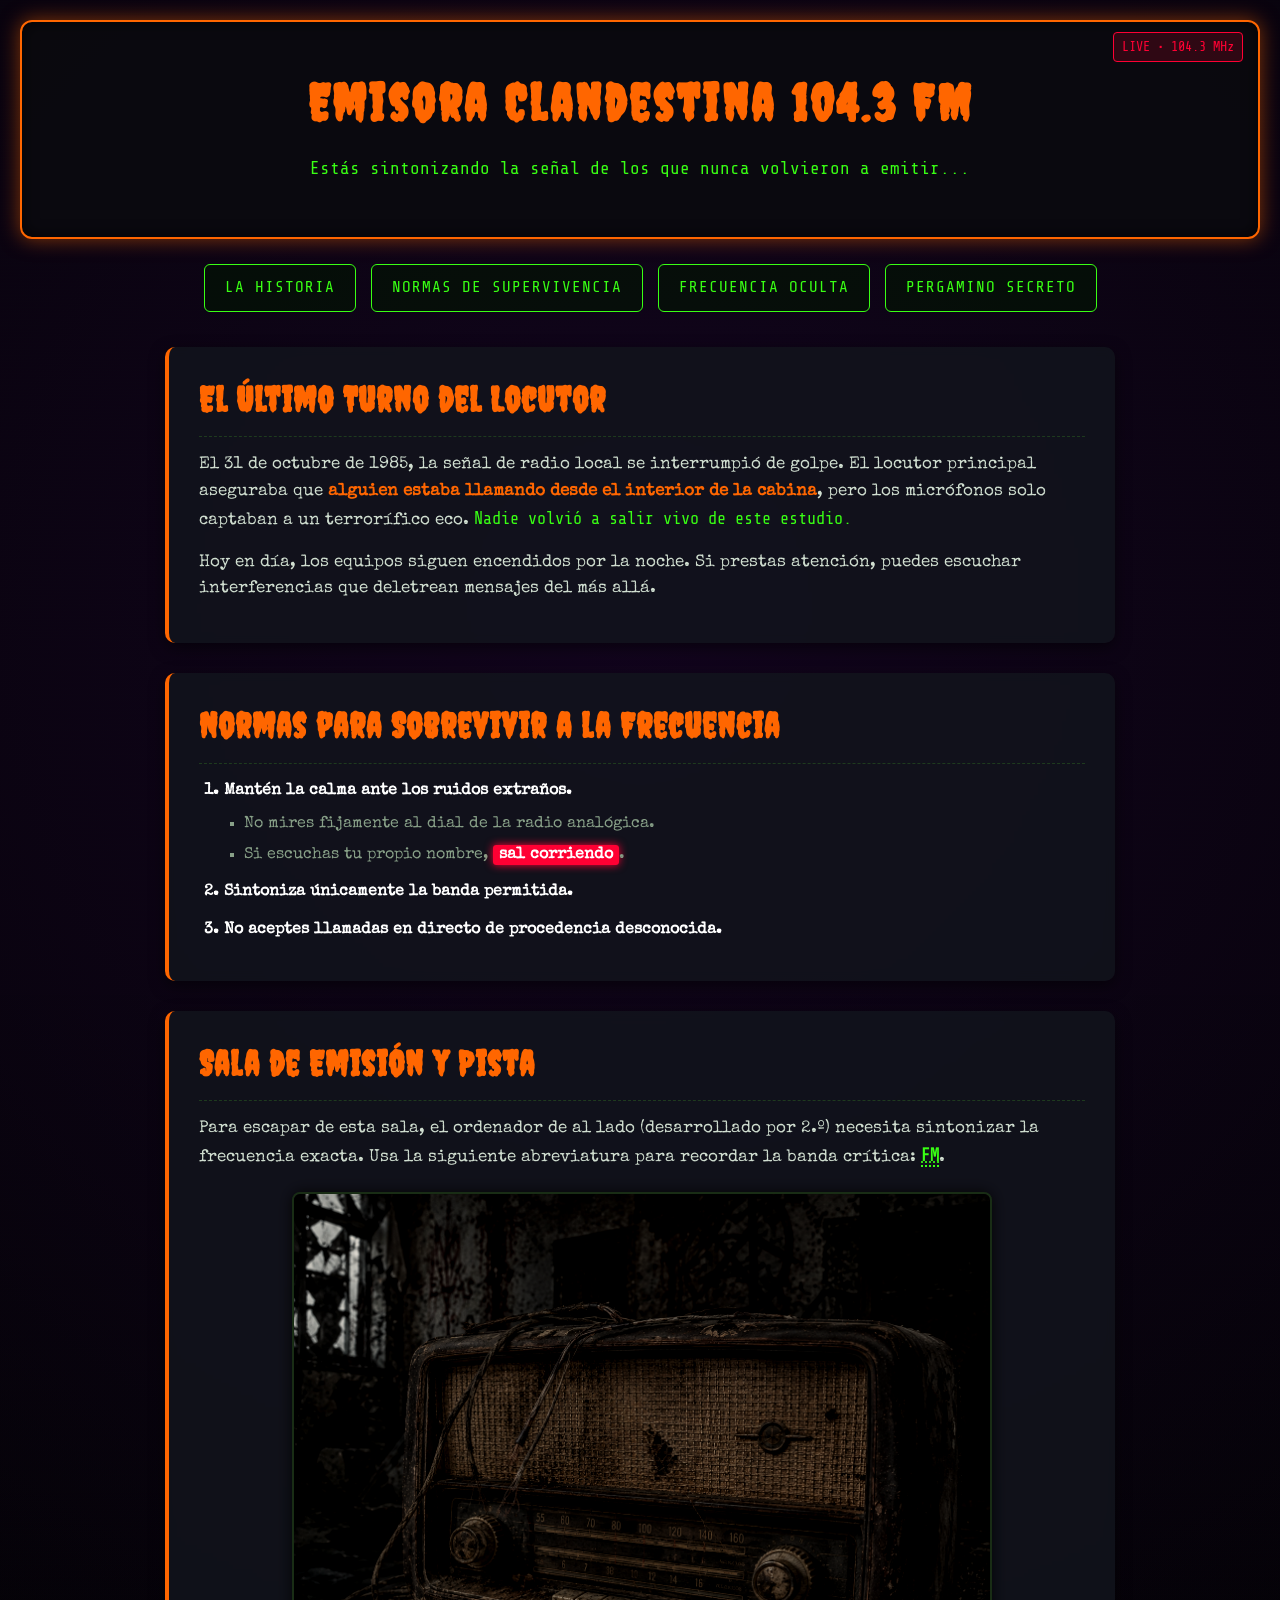
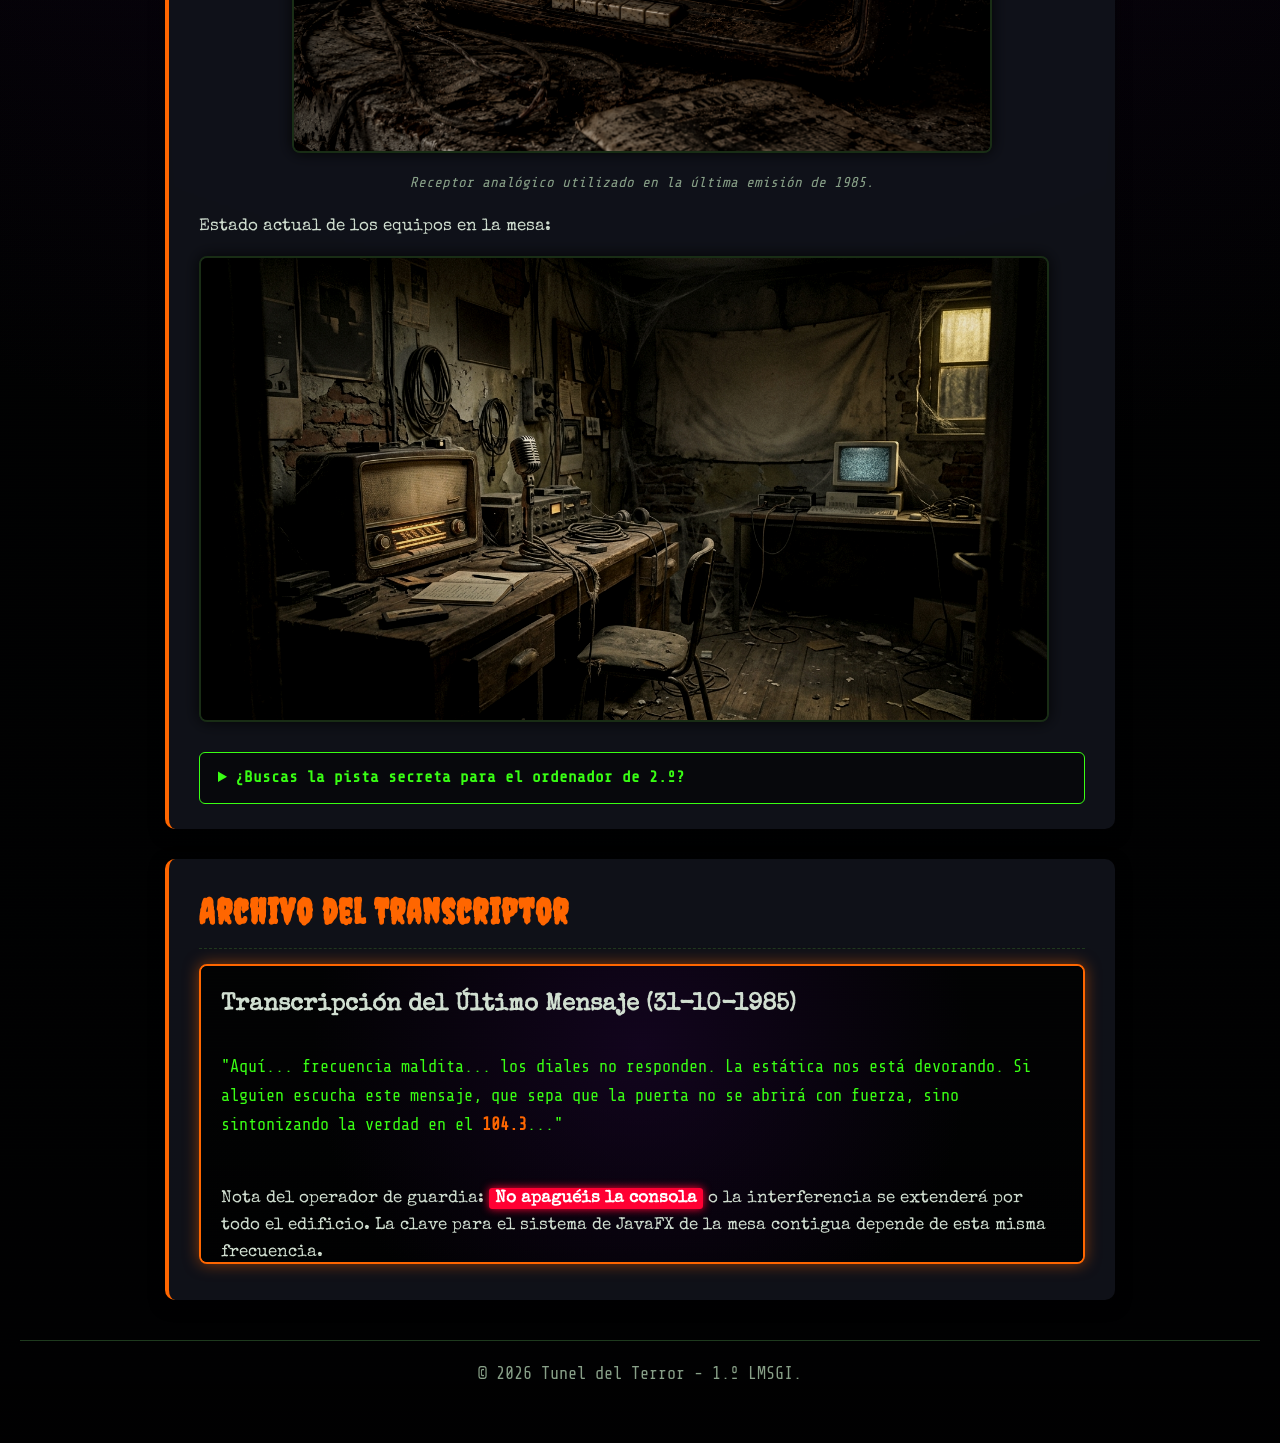
<file: index.html>
<!DOCTYPE html>
<html lang="es">
<head>
    <meta charset="UTF-8">
    <title>Sala 2: Radio Fantasma - Tunel del Terror</title>
    <!-- Autores: Fila 2  -->
    <meta name="author" content="tu-usuario">
    <link rel="stylesheet" href="terror.css">
</head>
<body data-propietario="grupo-2">


    <header>
        <h1>Emisora Clandestina 104.3 FM</h1>
        <p>Estás sintonizando la señal de los que nunca volvieron a emitir...</p>
    </header>

    <nav>
        <ul>
            <li><a href="#historia">La Historia</a></li>
            <li><a href="#normas">Normas de Supervivencia</a></li>
            <li><a href="#frecuencia">Frecuencia Oculta</a></li>
            <li><a href="pergamino.html">Pergamino Secreto</a></li>
        </ul>
    </nav>

    <main data-propietario="grupo-2">

        <section id="historia">
            <h2>El Último Turno del Locutor</h2>
            <p>
                El 31 de octubre de 1985, la señal de radio local se interrumpió de golpe. 
                El locutor principal aseguraba que <strong>alguien estaba llamando desde el interior de la cabina</strong>, 
                pero los micrófonos solo captaban a un terrorífico eco. <em>Nadie volvió a salir vivo de este estudio.</em>
            </p>
            <p>
                Hoy en día, los equipos siguen encendidos por la noche. Si prestas atención, 
                puedes escuchar interferencias que deletrean mensajes del más allá. 
            </p>
        </section>

        <section id="normas">
            <h2>Normas para Sobrevivir a la Frecuencia</h2>
            <!-- Lista ordenada con una lista anidada dentro -->
            <ol>
                <li>Mantén la calma ante los ruidos extraños.
                    <ul>
                        <li>No mires fijamente al dial de la radio analógica.</li>
                        <li>Si escuchas tu propio nombre, <mark>sal corriendo</mark>.</li>
                    </ul>
                </li>
                <li>Sintoniza únicamente la banda permitida.</li>
                <li>No aceptes llamadas en directo de procedencia desconocida.</li>
            </ol>
        </section>

        <section id="frecuencia">
            <h2>Sala de Emisión y Pista</h2>
            <p>
                Para escapar de esta sala, el ordenador de al lado (desarrollado por 2.º) necesita sintonizar la frecuencia exacta. 
                Usa la siguiente abreviatura para recordar la banda crítica: <abbr title="Frecuencia Modulada Maldita: 104.3">FM</abbr>.
            </p>

            <!-- Imagen -->
            <figure>
                <img src="img/imagen1.png" alt="Radio antigua abandonada con cables rotos" width="700">
                <figcaption>Receptor analógico utilizado en la última emisión de 1985.</figcaption>
            </figure>

            <!-- Segunda imagen -->
            <p>Estado actual de los equipos en la mesa:</p>
            <img src="img/imagen2.jpeg" alt="Estudio de radio a oscuras" width="850">

            <!-- Pista escondida usando HTML -->
            <details>
                <summary> ¿Buscas la pista secreta para el ordenador de 2.º?</summary>
                <p>La frecuencia exacta que debes introducir en el Slider de JavaFX es: <strong>104.3</strong></p>
            </details>
        </section>

        <section id="pergamino-incrustado">
            <h2>Archivo del Transcriptor</h2>
            <!-- Iframe incrustando el pergamino.html -->
            <iframe src="pergamino.html" title="Pergamino secreto de la emisora fantasma" width="100%" height="300px"></iframe>
        </section>

    </main>

    <footer>
        <p>&copy; 2026 Tunel del Terror - 1.º LMSGI.</p>
    </footer>

</body>
</html>
</file>
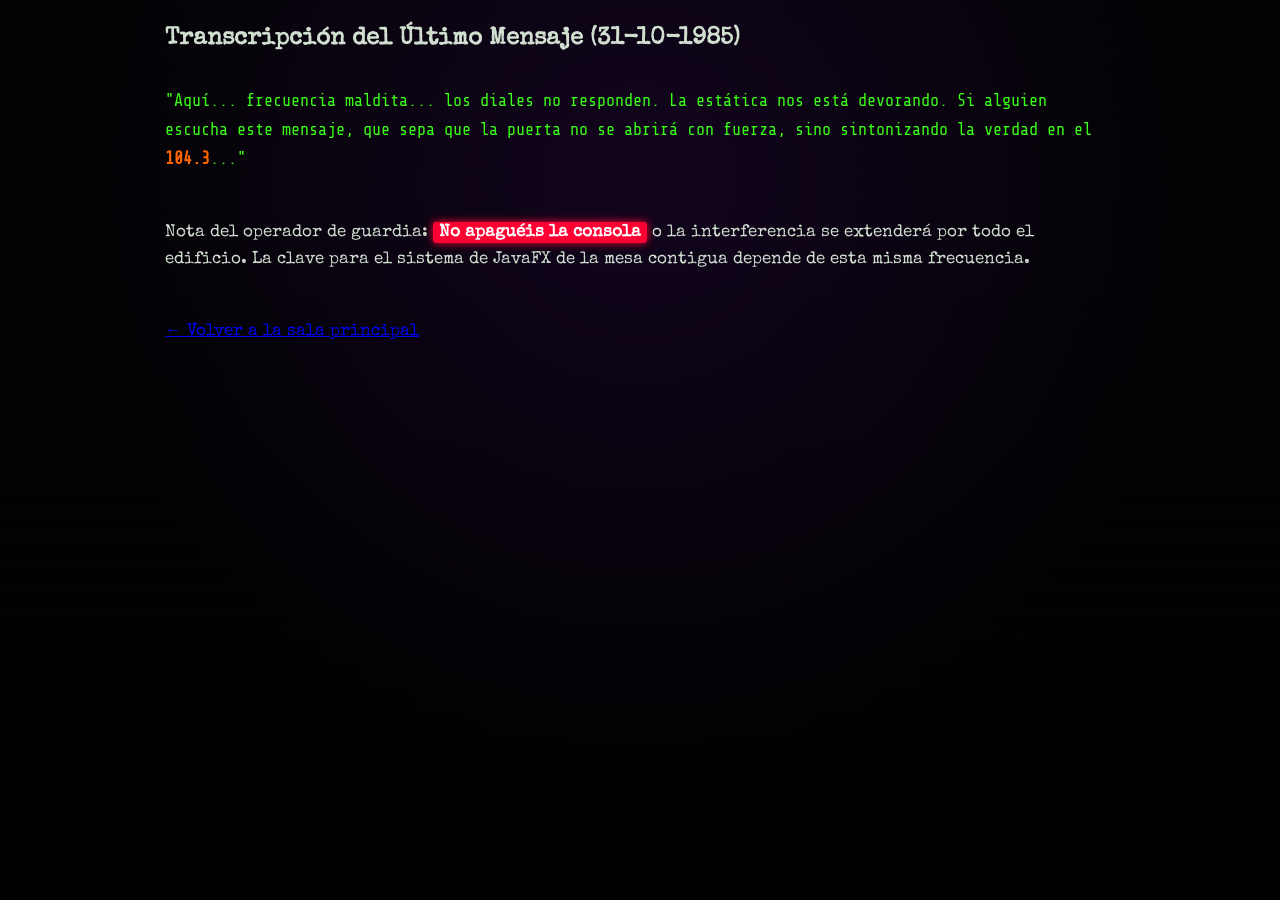
<file: pergamino.html>
<!DOCTYPE html>
<html lang="es">
<head>
    <meta charset="UTF-8">
    <title>Pergamino Secreto - Emisora Fantasma</title>
    <!-- Enlace a la hoja de estilos terrorífica obligatoria -->
    <link rel="stylesheet" href="terror.css">
</head>
<body data-propietario="tu-usuario">

    <main>
        <h2> Transcripción del Último Mensaje (31-10-1985)</h2>
        <p>
            <em>"Aquí... frecuencia maldita... los diales no responden. La estática nos está devorando. 
            Si alguien escucha este mensaje, que sepa que la puerta no se abrirá con fuerza, 
            sino sintonizando la verdad en el <strong>104.3</strong>..."</em>
        </p>
        <p>
            Nota del operador de guardia: <mark>No apaguéis la consola</mark> o la interferencia se extenderá por todo el edificio. 
            La clave para el sistema de JavaFX de la mesa contigua depende de esta misma frecuencia.
        </p>
        <p>
            <a href="index.html" target="_top">← Volver a la sala principal</a>
        </p>
    </main>

</body>
</html>
</file>
<file: terror.css>
/* ==========================================================================
ESTILOS HALLOWEEN - SALA 2: RADIO FANTASMA (TÚNEL DEL TERROR)
========================================================================== */

/* Importación de fuentes temáticas de Google Fonts */
@import url('https://fonts.googleapis.com/css2?family=Creepster&family=Share+Tech+Mono&family=Special+Elite&display=swap');

:root {
/* Paleta de colores Halloween / Radio Maldita */
--bg-dark: #090a0f;
--bg-card: rgba(18, 20, 29, 0.85);
--green-neon: #39ff14;
--green-glow: rgba(57, 255, 20, 0.4);
--orange-halloween: #ff6600;
--orange-glow: rgba(255, 102, 0, 0.5);
--purple-blood: #2a0845;
--red-alert: #ff0033;
--text-main: #d0ded0;
--text-muted: #88a088;
--border-color: #1e3a1e;

/* Tipografías */
--font-horror: 'Creepster', cursive;
--font-radio: 'Share Tech Mono', monospace;
--font-body: 'Special Elite', cursive, sans-serif;
}

/* Base y Reset */

* {
    box-sizing: border-box;
    margin: 0;
    padding: 0;
}
body {
background-color: var(--bg-dark);
background-image:
radial-gradient(circle at 50% 20%, rgba(42, 8, 69, 0.4) 0%, transparent 60%),
linear-gradient(rgba(0, 0, 0, 0.8), rgba(0, 0, 0, 0.9)),
repeating-linear-gradient(0deg, transparent, transparent 2px, rgba(0, 255, 0, 0.03) 3px, rgba(0, 255, 0, 0.03) 3px);
color: var(--text-main);
font-family: var(--font-body);
line-height: 1.6;
padding: 20px;
min-height: 100vh;
}

/* Animaciones */
@keyframes flicker {
0%, 100% { opacity: 1; text-shadow: 0 0 10px var(--orange-glow), 0 0 20px var(--orange-halloween); }
33% { opacity: 0.8; text-shadow: none; }
34% { opacity: 1; text-shadow: 0 0 15px var(--orange-halloween); }
67% { opacity: 0.4; }
68% { opacity: 0.95; text-shadow: 0 0 8px var(--orange-glow); }
}

@keyframes radioGlow {
0%, 100% { box-shadow: 0 0 15px var(--green-glow), inset 0 0 15px var(--green-glow); }
50% { box-shadow: 0 0 25px var(--green-neon), inset 0 0 25px rgba(57, 255, 20, 0.2); }
}

/* Encabezado Principal */
header {
text-align: center;
padding: 40px 20px;
background: rgba(10, 10, 15, 0.9);
border: 2px solid var(--orange-halloween);
border-radius: 12px;
margin-bottom: 25px;
box-shadow: 0 0 20px var(--orange-glow), inset 0 0 15px rgba(0,0,0,0.8);
position: relative;
overflow: hidden;
}

header::before {
content: "LIVE • 104.3 MHz";
position: absolute;
top: 10px;
right: 15px;
font-family: var(--font-radio);
font-size: 0.85rem;
color: var(--red-alert);
background: rgba(255, 0, 51, 0.15);
padding: 3px 8px;
border-radius: 4px;
border: 1px solid var(--red-alert);
animation: flicker 2s infinite;
}

header h1 {
font-family: var(--font-horror);
font-size: 3.2rem;
color: var(--orange-halloween);
letter-spacing: 3px;
animation: flicker 4s infinite;
margin-bottom: 10px;
}

header p {
font-family: var(--font-radio);
color: var(--green-neon);
font-size: 1.1rem;
}

/* Navegación */
nav {
margin-bottom: 30px;
}

nav ul {
display: flex;
flex-wrap: wrap;
justify-content: center;
gap: 15px;
list-style: none;
}

nav a {
display: inline-block;
padding: 10px 20px;
font-family: var(--font-radio);
color: var(--green-neon);
text-decoration: none;
background: rgba(0, 20, 0, 0.6);
border: 1px solid var(--green-neon);
border-radius: 6px;
transition: all 0.3s ease;
text-transform: uppercase;
letter-spacing: 1px;
}

nav a:hover {
background: var(--green-neon);
color: #000;
box-shadow: 0 0 15px var(--green-neon);
transform: translateY(-3px) scale(1.03);
}

/* Layout Principal y Secciones */
main {
max-width: 950px;
margin: 0 auto;
display: flex;
flex-direction: column;
gap: 30px;
}

section {
background: var(--bg-card);
padding: 25px 30px;
border-radius: 10px;
border-left: 4px solid var(--orange-halloween);
box-shadow: 0 5px 15px rgba(0,0,0,0.5);
backdrop-filter: blur(5px);
}

section h2 {
font-family: var(--font-horror);
font-size: 2.2rem;
color: var(--orange-halloween);
margin-bottom: 15px;
border-bottom: 1px dashed var(--border-color);
padding-bottom: 8px;
letter-spacing: 1px;
}

p {
margin-bottom: 15px;
font-size: 1.05rem;
}

strong {
color: var(--orange-halloween);
}

em {
color: var(--green-neon);
font-style: normal;
font-family: var(--font-radio);
}

mark {
background-color: var(--red-alert);
color: #fff;
padding: 2px 6px;
border-radius: 3px;
font-weight: bold;
box-shadow: 0 0 8px var(--red-alert);
}

/* Listas de Supervivencia */
ol {
padding-left: 25px;
}

ol > li {
margin-bottom: 12px;
font-weight: bold;
color: #fff;
}

ul {
padding-left: 20px;
margin-top: 8px;
list-style-type: square;
}

ul li {
font-weight: normal;
color: var(--text-muted);
margin-bottom: 5px;
}

/* Elementos de la Radio y Multimedia */
abbr {
border-bottom: 2px dotted var(--green-neon);
color: var(--green-neon);
cursor: help;
font-weight: bold;
font-family: var(--font-radio);
}

figure {
margin: 20px 0;
text-align: center;
}

img {
max-width: 100%;
height: auto;
border-radius: 8px;
border: 2px solid var(--border-color);
box-shadow: 0 0 15px rgba(0,0,0,0.8);
filter: sepia(20%) contrast(110%) brightness(90%);
transition: all 0.4s ease;
}

img:hover {
filter: none;
border-color: var(--green-neon);
box-shadow: 0 0 20px var(--green-glow);
}

figcaption {
font-family: var(--font-radio);
font-size: 0.9rem;
color: var(--text-muted);
margin-top: 8px;
font-style: italic;
}

/* Pistas Desplegables (details/summary) */
details {
background: rgba(0, 0, 0, 0.5);
border: 1px solid var(--green-neon);
border-radius: 6px;
padding: 12px 18px;
margin-top: 20px;
animation: radioGlow 4s infinite;
}

summary {
font-family: var(--font-radio);
color: var(--green-neon);
cursor: pointer;
font-weight: bold;
outline: none;
}

summary:hover {
color: #fff;
text-shadow: 0 0 8px var(--green-neon);
}

details p {
margin-top: 12px;
margin-bottom: 0;
color: var(--text-main);
background: rgba(57, 255, 20, 0.05);
padding: 10px;
border-radius: 4px;
}

/* Iframe / Pergamino Incrustado */
iframe {
border: 2px solid var(--orange-halloween);
border-radius: 8px;
box-shadow: 0 0 15px var(--orange-glow);
background: #000;
}

/* Pie de página */
footer {
text-align: center;
margin-top: 40px;
padding: 20px;
font-family: var(--font-radio);
font-size: 0.9rem;
color: var(--text-muted);
border-top: 1px solid var(--border-color);
}
</file>
